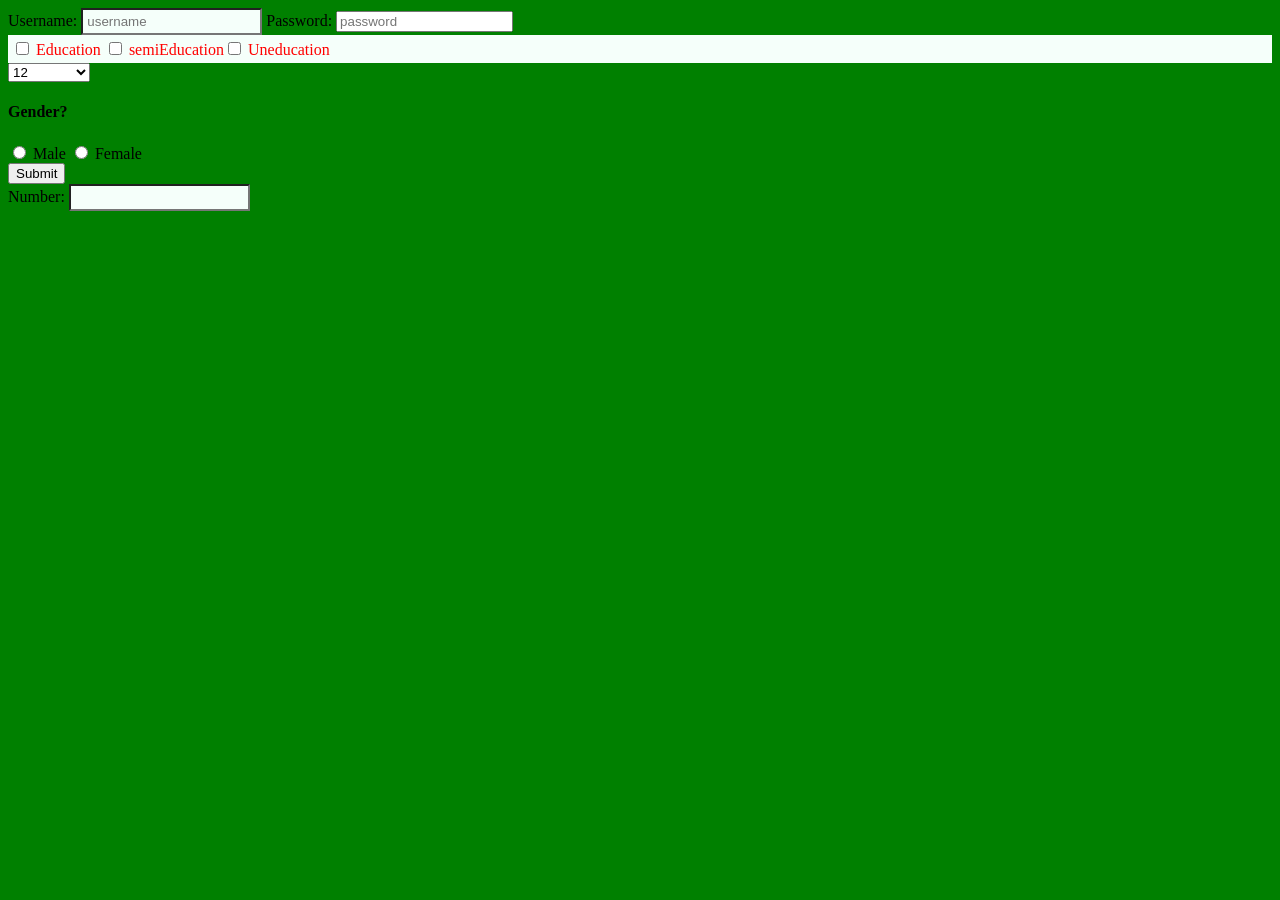
<file: Fifth Sem/WT Lab works/examPractice/Form Validation JS/index.html>
<!doctype html>
<html>
    <head>
        <title>Form validation</title>
        <link rel="stylesheet" href="style.css" />
    </head>
    <body>
        <div>
            <form onsubmit="return validation();">
                <div>
                    <label for="username">Username:</label>
                    <input
                        type="text"
                        name="username"
                        id="username"
                        placeholder="username"
                        required
                    />
                    <label for="password">Password:</label>
                    <input
                        type="password"
                        name="password"
                        id="password"
                        required
                        placeholder="password"
                    />
                </div>
                <div class="checkbox">
                    <input
                        type="checkbox"
                        name="education"
                        id="checkboxEducation"
                    />
                    <label for="checkboxEducation">Education</label>
                    <input
                        type="checkbox"
                        name="semiEducation"
                        id="checkboxsemiEducation"
                    />
                    <label for="checkboxsemiEducation">semiEducation</label
                    ><input
                        type="checkbox"
                        name="Uneducation"
                        id="checkboxUneducation"
                    />
                    <label for="checkboxUneducation">Uneducation</label>
                </div>
                <select id="selectOption">
                    <option>12</option>
                    <option>Bachelors</option>
                    <option>Masters</option>
                </select>
                <h4>Gender?</h4>
                <input
                    type="radio"
                    id="genderMale"
                    name="gender"
                    value="male"
                />
                <label for="genderMale">Male</label>
                <input
                    type="radio"
                    id="genderFemale"
                    name="gender"
                    value="female"
                />
                <label for="genderFemale">Female</label>
                <br />
                <input type="submit" id="submitButton" value="Submit" /><br />
                Number: <input type="text" id="numberForm" />
            </form>
        </div>
        <script src="script.js"></script>
    </body>
</html>
</file>
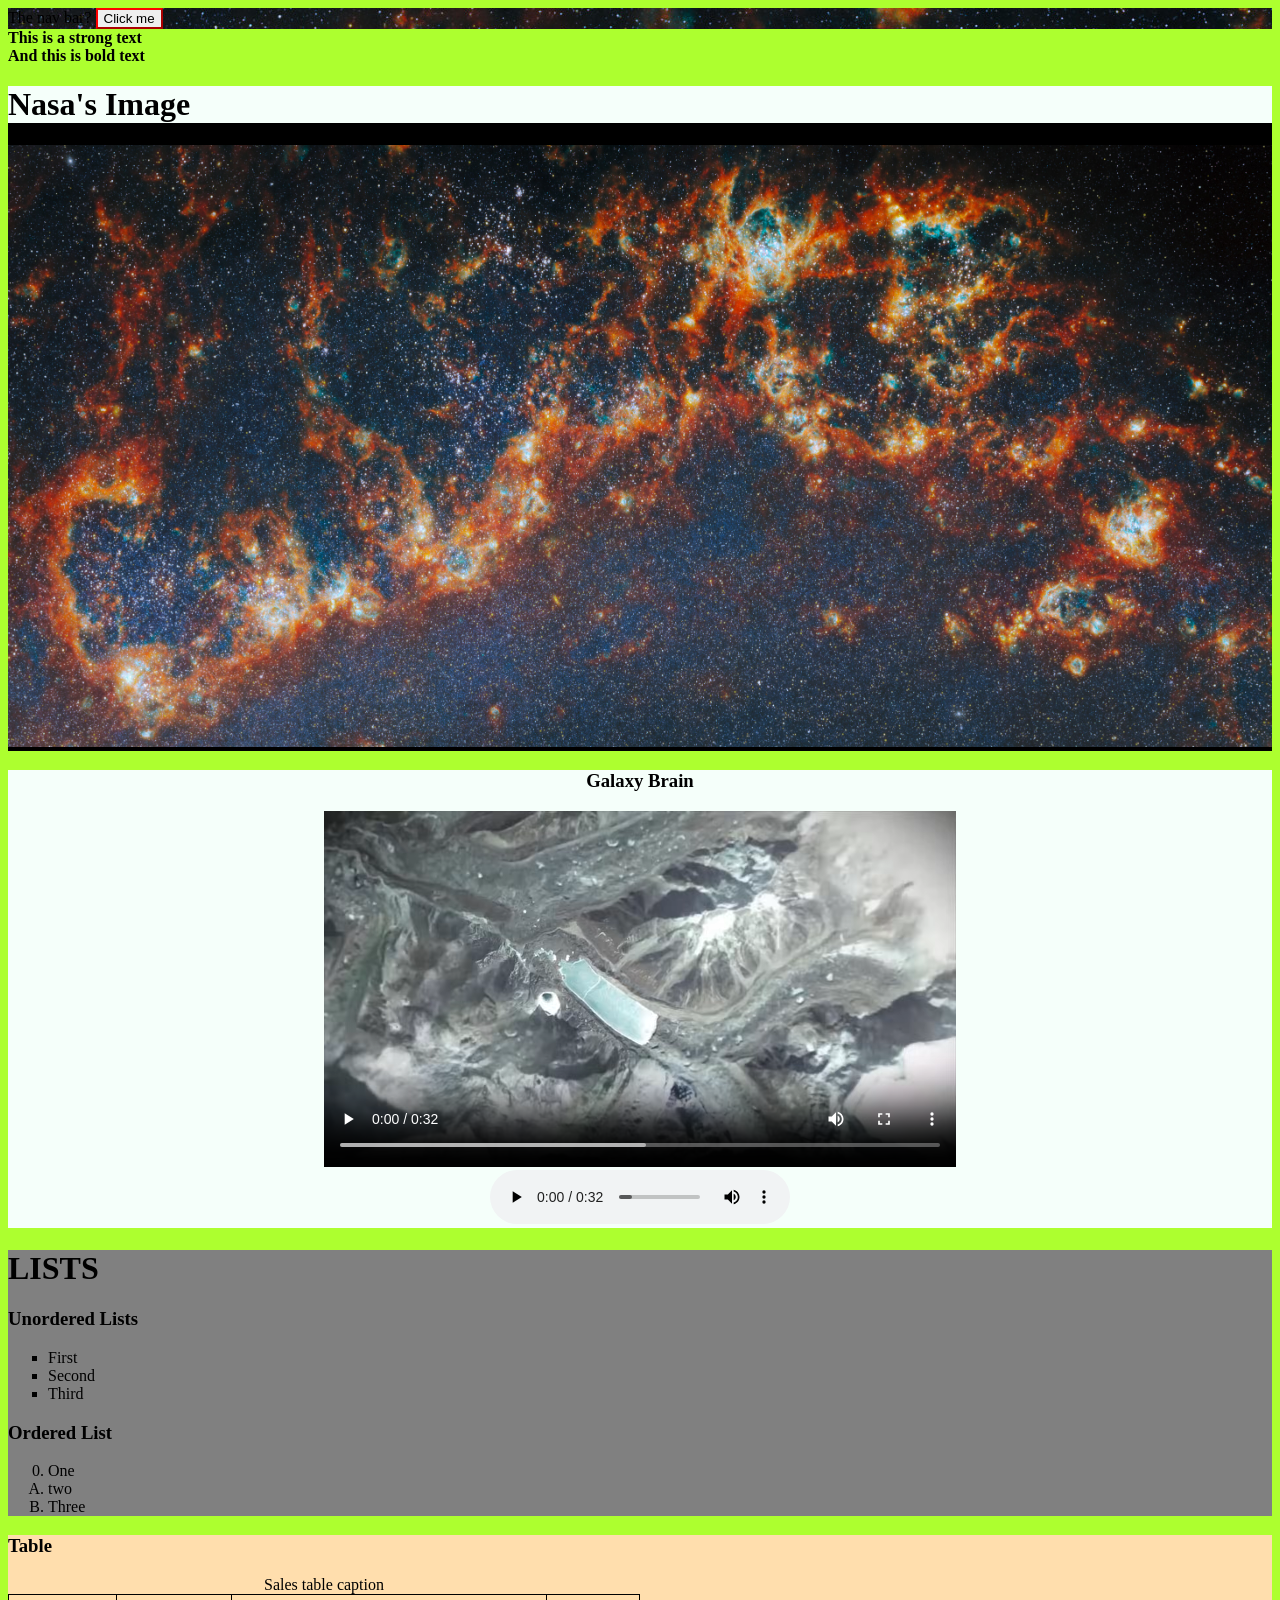
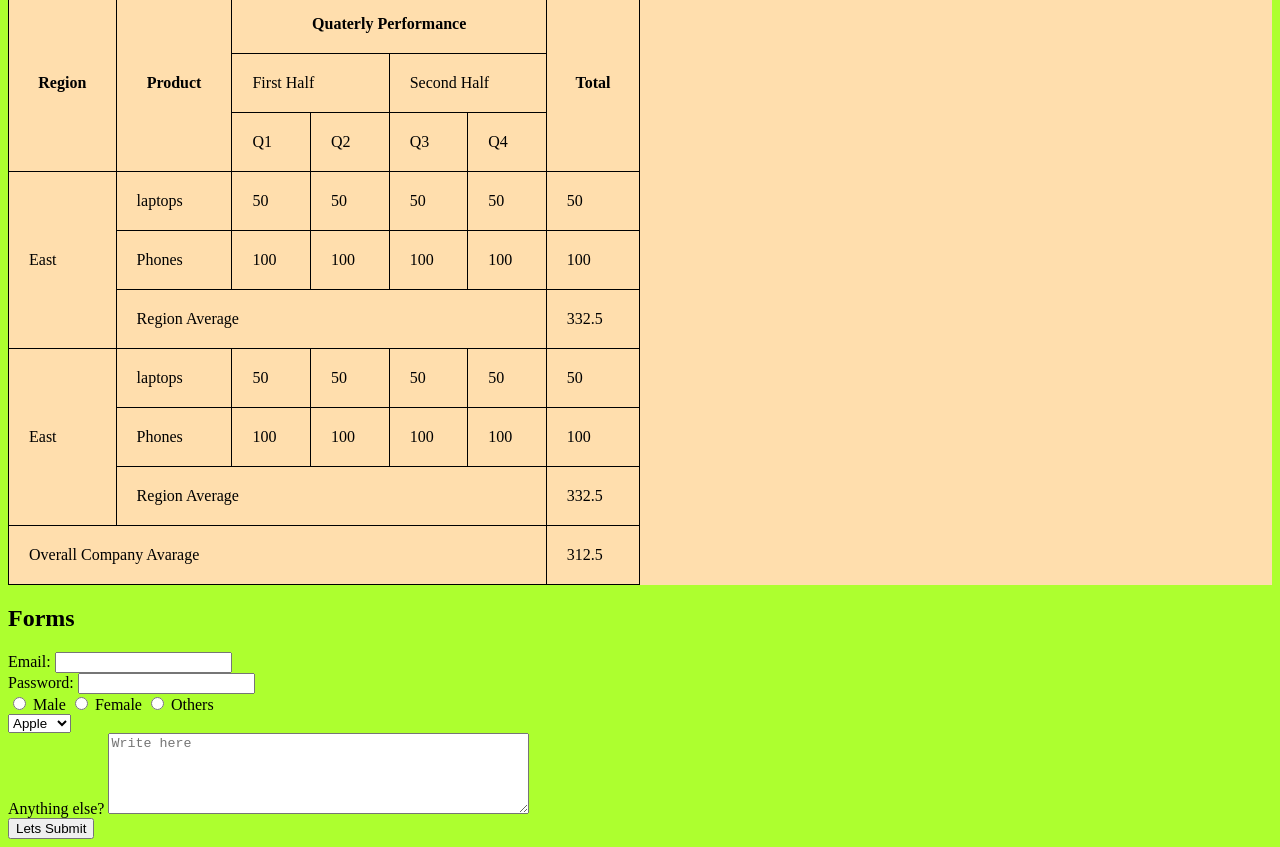
<file: Fifth Sem/WT Lab works/examPractice/HTML/index.html>
<!doctype html>
<html>
    <head>
        <meta charset="UTF-8">
        <meta name="viewport" content="width=device-width,initial-scale = 1.0">
        <title>Web Page</title>
    </head>

    <nav style="background-image: url(55252854454_c4ed9aa664_o.jpg)">
        The nav bar?
        <button style="border-color: red">Click me</button>
    </nav>
    <body style="background-color: greenyellow;">
        <strong> This is a strong text</strong>
        <br />
        <b> And this is bold text </b>
        <br />
        <div class="nasaImage" style="background-color: black">
            <h1 style="background-color: mintcream">Nasa's Image</h1>
            <img
                src="55252854454_c4ed9aa664_o.jpg"
                alt="This is a nasa image clicked by james webb telescope. Universe is beautiful!"
                height="100%"
                width="100%"
            />
        </div>
        <div class="galaxyBrain"  style="background-color: mintcream; text-align: center;">
            <h3>Galaxy Brain</h3>
            <video controls height="50%" width="50%" loop>
                <source
                    src="Galaxy Brain meme [DmH6YPWhaDY].mkv"
                    type="video/mp4"
                />
            </video>
            <br />
            <audio controls>
                <source
                    src="Galaxy Brain meme [DmH6YPWhaDY].wav"
                    type="audio/wav"
                />
            </audio>
        </div>
        <div class="listDiv" style="background-color: gray">
            <h1>LISTS</h1>
            <h3>Unordered Lists</h3>
            <ul style="list-style-type: square">
                <li>First</li>
                <li>Second</li>
                <li>Third</li>
            </ul>
            <h3>Ordered List</h3>
            <ol type="A" start="0"">
                <li>One</li>
                <li>two</li>
                <li>Three</li>
            </ol>
        </div>
        <div class="tableDiv"  style="background-color: navajowhite">
            <h3>Table</h3>
            <table  border = 1px, style="border-color: black; border-collapse: collapse; width: 50%; vertical-align: middle;"  cellpadding = 20px >
                <caption> Sales table caption</caption>
                <tr>
                    <th rowspan="3">Region</th>
                    <th rowspan="3"> Product</th>
                    <th colspan="4">Quaterly Performance</th>
                    <th rowspan="3">Total</th>
                </tr>
                <tr>
                    <td colspan="2">First Half</td>
                    <td colspan="2">Second Half</td>
                </tr>
                <tr>
                    <td>Q1</td>
                    <td>Q2</td>
                    <td>Q3</td>
                    <td>Q4</td>
                </tr>
                <tr>
                    <td rowspan="3">East</td>
                    <td>laptops</td>
                    <td>50</td>
                    <td>50</td>
                    <td>50</td>
                    <td>50</td>
                    <td>50</td>
                </tr>
                <tr>
                    <td>Phones</td>
                    <td>100</td>
                    <td>100</td>
                    <td>100</td>
                    <td>100</td>
                    <td>100</td>
                </tr>
                <tr>
                    <td colspan ="5">Region Average</td>
                    <td>332.5</td>
                </tr>
                <tr>
                    <td rowspan="3">East</td>
                    <td>laptops</td>
                    <td>50</td>
                    <td>50</td>
                    <td>50</td>
                    <td>50</td>
                    <td>50</td>
                </tr>
                <tr>
                    <td>Phones</td>
                    <td>100</td>
                    <td>100</td>
                    <td>100</td>
                    <td>100</td>
                    <td>100</td>
                </tr>
                <tr>
                    <td colspan ="5">Region Average</td>
                    <td>332.5</td>
                </tr>
                <tr>
                    <td colspan="6"> Overall Company Avarage</td>
                    <td> 312.5</td>
                </tr>
            </table>
        </div>
        <div class="formDiv">
            <h2>Forms</h2>
            <form action="http://127.0.0.1:8080/Fifth Sem/WT Lab works/Lab works/userRegistrationQwen.html" method="get">
                <div>
                    <label for="email1"> Email:</label>
                    <input type="email" id="email1" name="email" required autocomplete="on">
                </div>
                <div>
                    <label for="password">Password: </label>
                    <input type="password" id="password" name="password" required>
                </div>
                <div>
                    <input type="radio" name="gender" id="male" value="male">
                    <label for="male"> Male</label>
                    <input type="radio" name="gender" id="female" value="female">
                    <label for="female"> Female</label>
                    <input type="radio" id="others" name="gender" value="others">
                    <label for="others">Others</label>
                </div>
                <div>
                    <select id="dropDown" name="fruits">
                        <option value="apple">Apple</option>
                        <option value="mango">Mango</option>
                    </select>
                </div>
                <div>
                    <label for="textArea">Anything else?</label>
                    <textarea id="textArea" rows="5" cols="50" placeholder="Write here"></textarea>
                </div>
                <div>
                    <input type="submit" id="submit--button" value="Lets Submit">
                </div>
            </form>
        </div>
    </body>
</html>
</file>
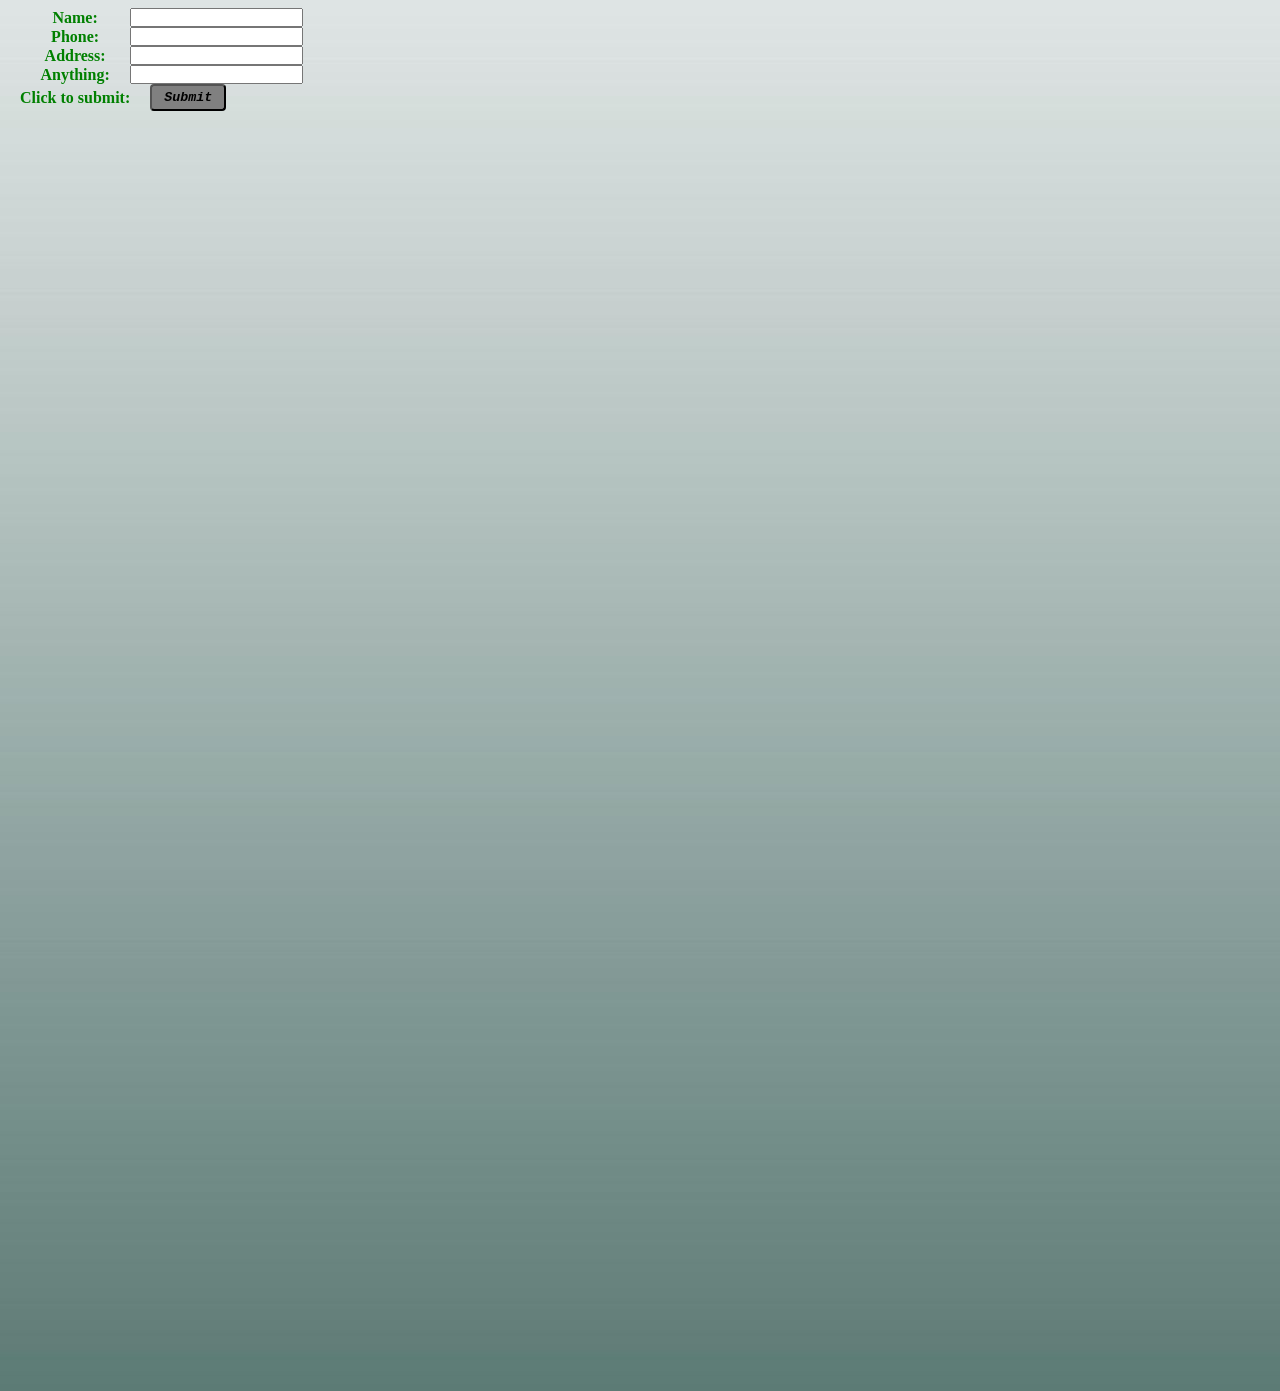
<file: Fifth Sem/WT Lab works/examPractice/phpE/index.html>
<!doctype html>
<html>
    <head>
        <title>Form</title>
        <link rel="stylesheet" href="style.css" />
        <meta name="viewport" content="width=device-width ,initial-scale=1.0" />
        <meta charset="UTF-8" />
    </head>
    <body>
        <div class="form">
            <form method="post" action="process.php">
                <table
                    cellpadding="2"
                    style="border-collapse: collapse"
                    id="formTable"
                >
                    <tr>
                        <th>Name:</th>
                        <td><input type="text" id="name" name="name" /></td>
                    </tr>
                    <tr>
                        <th>Phone:</th>
                        <td>
                            <input
                                type="text"
                                id="phoneNumber"
                                name="phoneNumber"
                            />
                        </td>
                    </tr>
                    <tr>
                        <th>Address:</th>
                        <td>
                            <input type="text" id="address" name="address" />
                        </td>
                    </tr>
                    <tr>
                        <th>Anything:</th>
                        <td>
                            <input type="text" id="anything" name="anything" />
                        </td>
                    </tr>
                    <tr>
                        <th>Click to submit:</th>
                        <td>
                            <input
                                type="submit"
                                id="submitButton"
                                value="Submit"
                            />
                        </td>
                    </tr>
                </table>
            </form>
        </div>
        <script src="script.js"></script>
    </body>
</html>
</file>
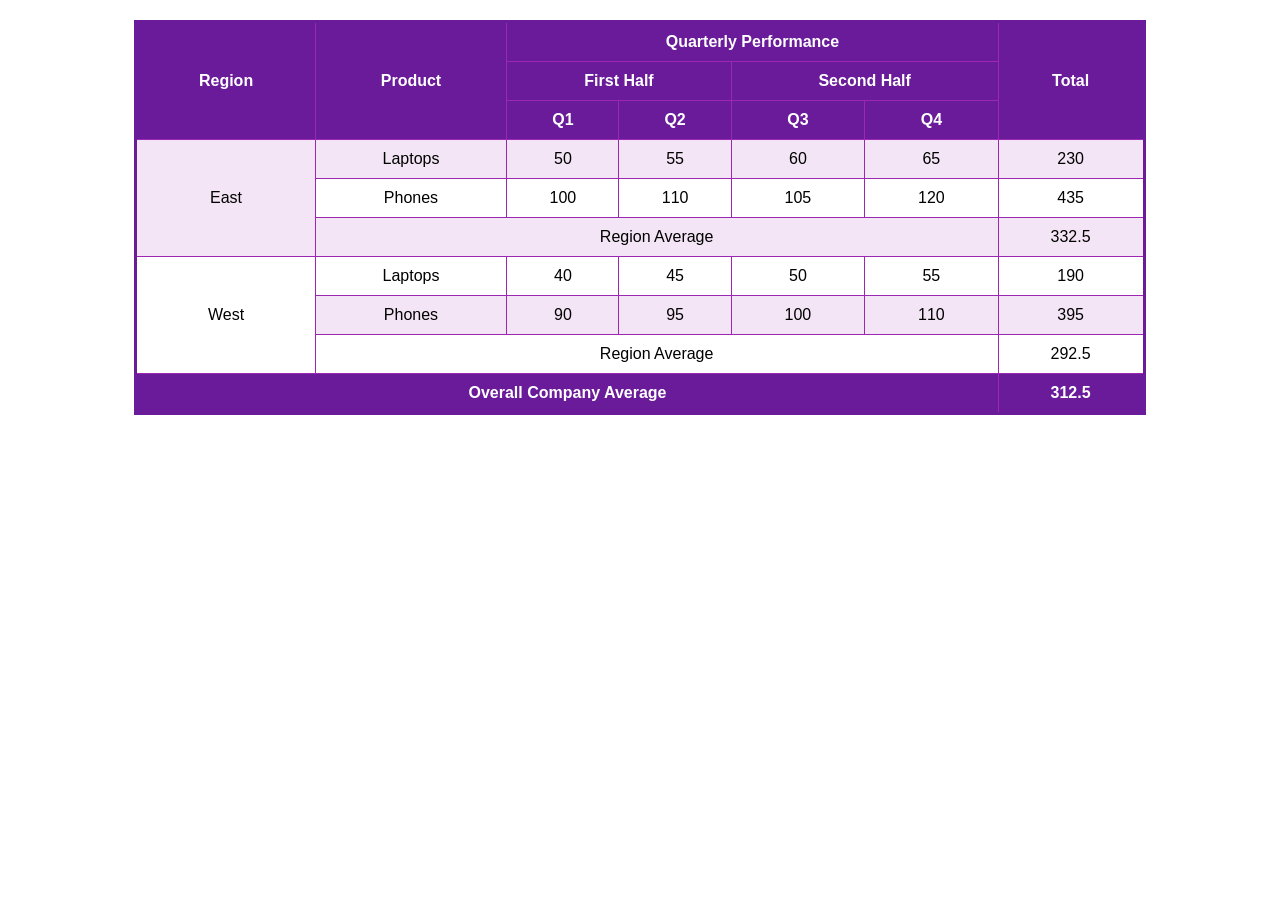
<file: Fifth Sem/WT Lab works/Lab works/copmlexTableDesign.html>
<!DOCTYPE html>
<html lang="en">
<head>
    <meta charset="UTF-8">
    <meta name="viewport" content="width=device-width, initial-scale=1.0">
    <title>Sales Performance Table</title>
    <style>
        table {
            border-collapse: collapse;
            width: 80%;
            margin: 20px auto;
            border: 3px solid #6a1b9a;
            font-family: Arial, sans-serif;
        }
        th, td {
            text-align: center;
            padding: 10px;
            border: 1px solid #9c27b0;
        }
        th {
            background-color: #6a1b9a;
            color: white;
        }
        tr:nth-child(even) {
            background-color: #f3e5f5;
        }
        tfoot {
            font-weight: bold;
            background-color: #4a148c;
            color: white;
        }
    </style>
</head>
<body>
    <table>
        <tr>
            <th rowspan="3">Region</th>
            <th rowspan="3">Product</th>
            <th colspan="4">Quarterly Performance</th>
            <th rowspan="3">Total</th>
        </tr>
        <tr>
            <th colspan="2">First Half</th>
            <th colspan="2">Second Half</th>
        </tr>
        <tr>
            <th>Q1</th>
            <th>Q2</th>
            <th>Q3</th>
            <th>Q4</th>
        </tr>
        <tr>
            <td rowspan="3">East</td>
            <td>Laptops</td>
            <td>50</td>
            <td>55</td>
            <td>60</td>
            <td>65</td>
            <td>230</td>
        </tr>
        <tr>
            <td>Phones</td>
            <td>100</td>
            <td>110</td>
            <td>105</td>
            <td>120</td>
            <td>435</td>
        </tr>
        <tr>
            <td colspan="5">Region Average</td>
            <td>332.5</td>
        </tr>
        <tr>
            <td rowspan="3">West</td>
            <td>Laptops</td>
            <td>40</td>
            <td>45</td>
            <td>50</td>
            <td>55</td>
            <td>190</td>
        </tr>
        <tr>
            <td>Phones</td>
            <td>90</td>
            <td>95</td>
            <td>100</td>
            <td>110</td>
            <td>395</td>
        </tr>
        <tr>
            <td colspan="5">Region Average</td>
            <td>292.5</td>
        </tr>
        <tr>
            <th colspan="6">Overall Company Average</th>
            <th>312.5</th>
        </tr>
    </table>
</body>
</html>
</file>
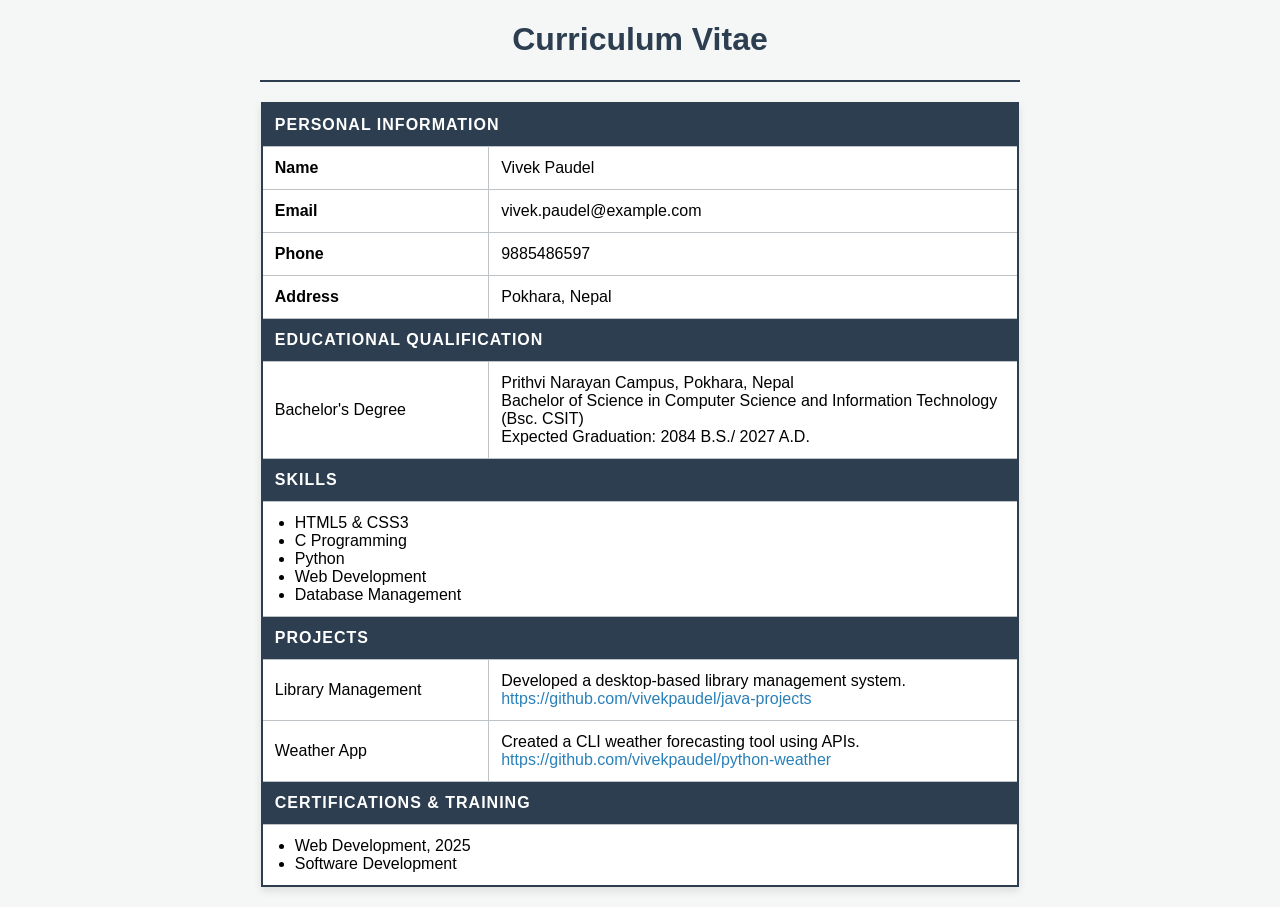
<file: Fifth Sem/WT Lab works/Lab works/cvFinal.html>
<!doctype html>
<html lang="en">
    <head>
        <meta charset="UTF-8" />
        <meta name="viewport" content="width=device-width, initial-scale=1.0" />
        <title>Curriculum Vitae - Vivek Paudel</title>
        <style>
            body {
                font-family: "Segoe UI", Tahoma, Geneva, Verdana, sans-serif;
                background-color: #f4f7f6;
            }
            table {
                background-color: #ffffff;
                border: 2px solid #2c3e50;
                width: 60%;
                margin: 20px auto;
                border-collapse: collapse;
                box-shadow: 0 4px 8px rgba(0, 0, 0, 0.1);
            }
            th,
            td {
                padding: 12px;
                border: 1px solid #bdc3c7;
                text-align: left;
            }
            th {
                background-color: #2c3e50;
                color: white;
                text-transform: uppercase;
                letter-spacing: 1px;
            }
            ul {
                margin: 0;
                padding-left: 20px;
            }
            a {
                color: #2980b9;
                text-decoration: none;
            }
        </style>
    </head>
    <body>
        <h1 align="center" style="color: #2c3e50">Curriculum Vitae</h1>
        <hr
            style="
                border: 1px solid #2c3e50;
                width: 60%;
                margin: 0 auto 20px auto;
            "
        />
        <table>
            <thead>
                <tr>
                    <th colspan="2">Personal Information</th>
                </tr>
            </thead>
            <tbody>
                <tr>
                    <td width="30%"><strong>Name</strong></td>
                    <td>Vivek Paudel</td>
                </tr>
                <tr>
                    <td><strong>Email</strong></td>
                    <td>vivek.paudel@example.com</td>
                </tr>
                <tr>
                    <td><strong>Phone</strong></td>
                    <td>9885486597</td>
                </tr>
                <tr>
                    <td><strong>Address</strong></td>
                    <td>Pokhara, Nepal</td>
                </tr>
                <tr>
                    <th colspan="2">Educational Qualification</th>
                </tr>
                <tr>
                    <td>Bachelor's Degree</td>
                    <td>
                        Prithvi Narayan Campus, Pokhara, Nepal<br />
                        Bachelor of Science in Computer Science and Information
                        Technology (Bsc. CSIT)<br />
                        Expected Graduation: 2084 B.S./ 2027 A.D.
                    </td>
                </tr>
                <tr>
                    <th colspan="2">Skills</th>
                </tr>
                <tr>
                    <td colspan="2">
                        <ul>
                            <li>HTML5 & CSS3</li>
                            <li>C Programming</li>
                            <li>Python</li>
                            <li>Web Development</li>
                            <li>Database Management</li>
                        </ul>
                    </td>
                </tr>
                <tr>
                    <th colspan="2">Projects</th>
                </tr>
                <tr>
                    <td>Library Management</td>
                    <td>
                        Developed a desktop-based library management system.<br />
                        <a href="#"
                            >https://github.com/vivekpaudel/java-projects</a
                        >
                    </td>
                </tr>
                <tr>
                    <td>Weather App</td>
                    <td>
                        Created a CLI weather forecasting tool using APIs.<br />
                        <a href="#"
                            >https://github.com/vivekpaudel/python-weather</a
                        >
                    </td>
                </tr>
                <tr>
                    <th colspan="2">Certifications & Training</th>
                </tr>
                <tr>
                    <td colspan="2">
                        <ul>
                            <li>Web Development, 2025</li>
                            <li>Software Development</li>
                        </ul>
                    </td>
                </tr>
            </tbody>
        </table>
    </body>
</html>
</file>
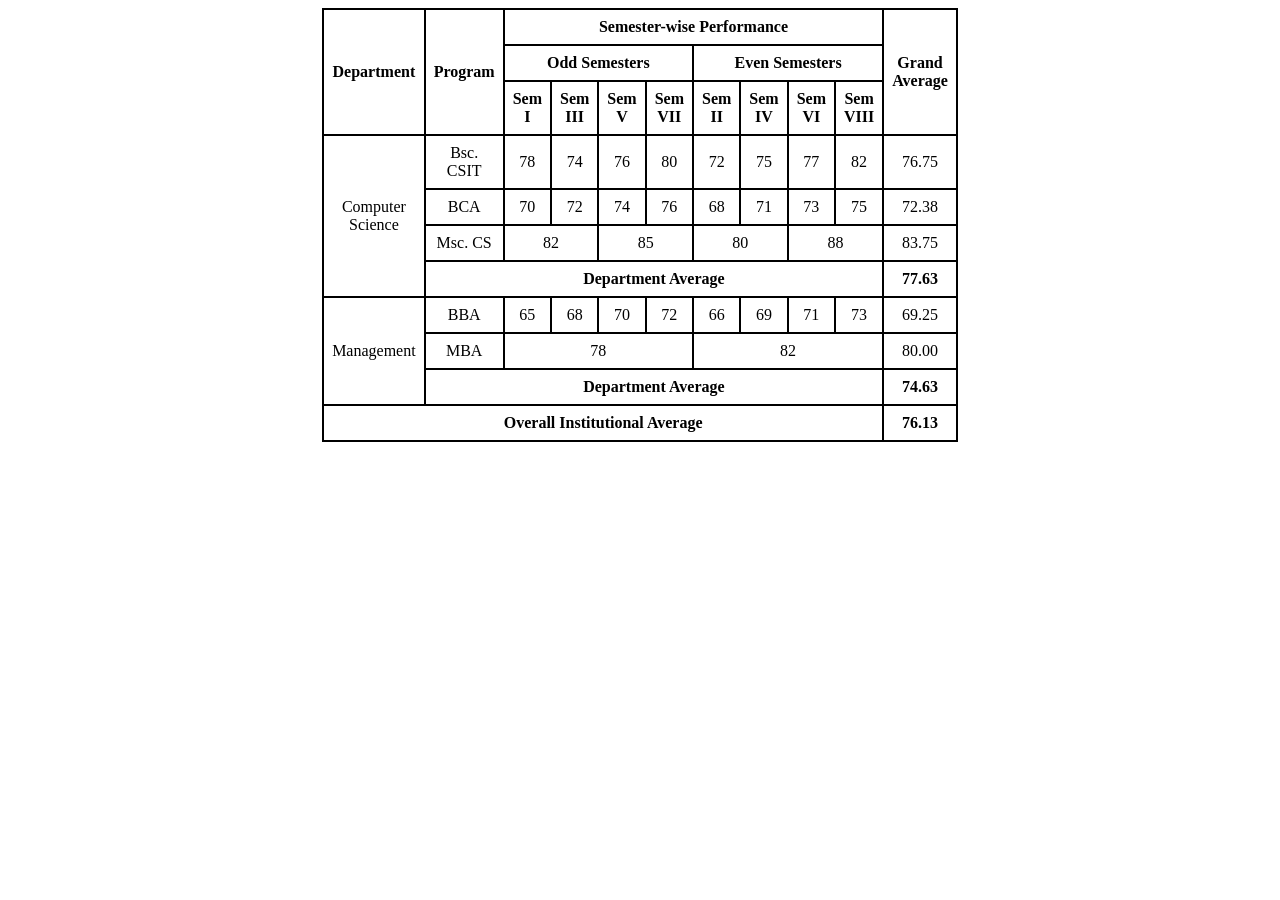
<file: Fifth Sem/WT Lab works/Lab works/table.html>
<!DOCTYPE html>
<html lang="en">
<head>
    <meta charset="UTF-8">
    <meta name="viewport" content="width=device-width, initial-scale=1.0">
    <title>Document</title>
    <style>
        table {
            border-collapse: collapse;
            width: 50%;
            border: 2px solid black;
        }
        th, td {
            text-align: center;
            padding: 8px;
            border: 2px solid black;
        }
    </style>
</head>
<body>
    <table align="center">
        <tr>
            <th rowspan="3">Department</th>
            <th rowspan="3">Program</th>
            <th colspan="8">Semester-wise Performance</th>
            <th rowspan="3">Grand Average</th>
        </tr>
        <tr>
            <th colspan="4">Odd Semesters</th>
            <th colspan="4">Even Semesters</th>
        </tr>
        <tr>
            <th>Sem I</th>
            <th>Sem III</th>
            <th>Sem V</th>
            <th>Sem VII</th>
            <th>Sem II</th>
            <th>Sem IV</th>
            <th>Sem VI</th>
            <th>Sem VIII</th>
        </tr>
        <tr>
            <td rowspan="4">Computer Science</td>
            <td>Bsc. CSIT</td>
            <td>78</td>
            <td>74</td>
            <td>76</td>
            <td>80</td>
            <td>72</td>
            <td>75</td>
            <td>77</td>
            <td>82</td>
            <td>76.75</td>
        </tr>
        <tr>
            <td>BCA</td>
            <td>70</td>
            <td>72</td>
            <td>74</td>
            <td>76</td>
            <td>68</td>
            <td>71</td>
            <td>73</td>
            <td>75</td>
            <td>72.38</td>
        </tr>
        <tr>
            <td>Msc. CS</td>
            <td colspan="2">82</td>
            <td colspan="2">85</td>
            <td colspan="2">80</td>
            <td colspan="2">88</td>
            <td>83.75</td>
        </tr>
        <tr>
            <th colspan="9">Department Average</th>
            <th>77.63</th>
        </tr>
        <tr>
            <td rowspan="3">Management</td>
            <td>BBA</td>
            <td>65</td>
            <td>68</td>
            <td>70</td>
            <td>72</td>
            <td>66</td>
            <td>69</td>
            <td>71</td>
            <td>73</td>
            <td>69.25</td>
        </tr>
        <tr>
            <td>MBA</td>
            <td colspan="4">78</td>
            <td colspan="4">82</td>
            <td>80.00</td>
        </tr>
        <tr>
            <th colspan="9">Department Average</th>
            <th>74.63</th>
        </tr>
        <tr>
            <th colspan="10">Overall Institutional Average</th>
            <th>76.13</th>
        </tr>
    </table>
</body>
</html>
</file>
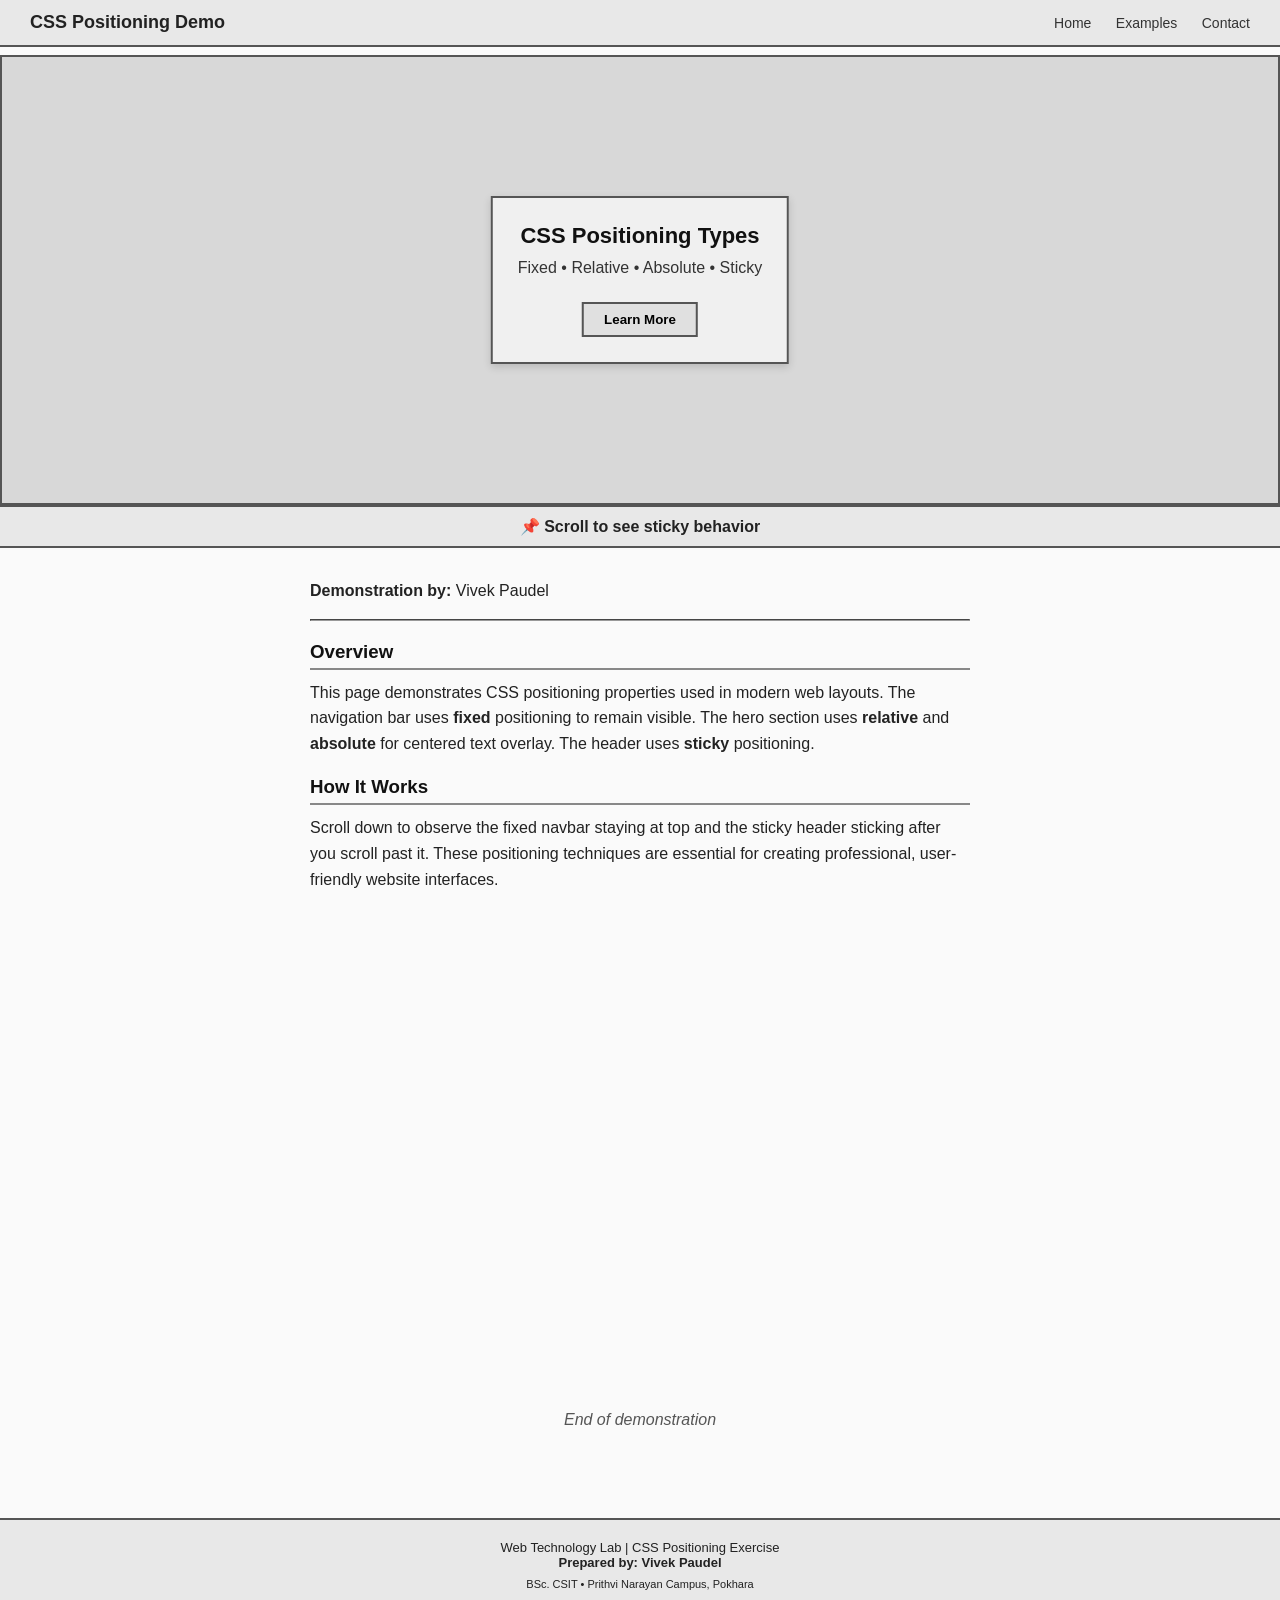
<file: Fifth Sem/WT Lab works/Lab works/websiteLayoutWithPositioning.html>
<!doctype html>
<html lang="en">
    <head>
        <meta charset="UTF-8" />
        <meta name="viewport" content="width=device-width, initial-scale=1.0" />
        <title>CSS Positioning Demo</title>
        <style>
            * {
                margin: 0;
                padding: 0;
                box-sizing: border-box;
            }
            body {
                font-family: "Segoe UI", Verdana, sans-serif;
                background: #fafafa;
                color: #000;
            }

            /* Fixed Navigation */
            .navbar {
                position: fixed;
                top: 0;
                width: 100%;
                background: #e8e8e8;
                border-bottom: 2px solid #555;
                padding: 12px 30px;
                display: flex;
                justify-content: space-between;
                align-items: center;
                z-index: 1000;
            }
            .navbar .logo {
                font-weight: bold;
                font-size: 18px;
                color: #222;
            }
            .navbar .nav-links a {
                color: #333;
                text-decoration: none;
                margin-left: 20px;
                font-size: 14px;
            }
            .navbar .nav-links a:hover {
                color: #000;
                text-decoration: underline;
            }

            /* Hero - Relative + Absolute */
            .hero {
                position: relative;
                height: 50vh;
                background: #d8d8d8;
                border: 2px solid #555;
                margin-top: 55px;
            }
            .hero-text {
                position: absolute;
                top: 50%;
                left: 50%;
                transform: translate(-50%, -50%);
                background: #f0f0f0;
                border: 2px solid #555;
                padding: 25px;
                text-align: center;
                box-shadow: 0 3px 8px rgba(0, 0, 0, 0.15);
            }
            .hero-text h1 {
                font-size: 22px;
                margin-bottom: 10px;
                color: #111;
            }
            .hero-text p {
                color: #333;
                margin-bottom: 15px;
            }
            .hero-text .btn {
                background: #e0e0e0;
                color: #000;
                border: 2px solid #555;
                padding: 8px 20px;
                cursor: pointer;
                margin-top: 10px;
                font-weight: 600;
            }
            .hero-text .btn:hover {
                background: #555;
                color: #fff;
            }

            /* Sticky Header */
            .sticky {
                position: sticky;
                top: 55px;
                background: #e8e8e8;
                border-top: 2px solid #555;
                border-bottom: 2px solid #555;
                padding: 10px;
                text-align: center;
                font-weight: bold;
                z-index: 900;
                color: #222;
            }

            /* Content */
            .container {
                max-width: 700px;
                margin: 0 auto;
                padding: 30px 20px;
            }
            .container p {
                margin-bottom: 15px;
                line-height: 1.6;
                color: #222;
            }
            .container h3 {
                margin: 20px 0 10px;
                border-bottom: 2px solid #888;
                padding-bottom: 5px;
                color: #111;
            }
            .container hr {
                border-color: #999;
                margin: 15px 0;
            }

            /* Footer */
            .footer {
                background: #e8e8e8;
                border-top: 2px solid #555;
                padding: 20px;
                text-align: center;
                font-size: 13px;
                margin-top: 40px;
                color: #222;
            }

            @media print {
                body {
                    font-size: 11pt;
                    background: #fff;
                }
                .navbar,
                .hero-text,
                .sticky,
                .footer {
                    border: 1px solid #000;
                }
                .hero {
                    border: 1px solid #000;
                    background: #f0f0f0;
                }
            }
        </style>
    </head>
    <body>
        <!-- Fixed Navigation -->
        <nav class="navbar">
            <div class="logo">CSS Positioning Demo</div>
            <div class="nav-links">
                <a href="#">Home</a>
                <a href="#">Examples</a>
                <a href="#">Contact</a>
            </div>
        </nav>

        <!-- Relative + Absolute -->
        <section class="hero">
            <div class="hero-text">
                <h1>CSS Positioning Types</h1>
                <p>Fixed • Relative • Absolute • Sticky</p>
                <button class="btn">Learn More</button>
            </div>
        </section>

        <!-- Sticky Header -->
        <div class="sticky">📌 Scroll to see sticky behavior</div>

        <!-- Content -->
        <main class="container">
            <p><strong>Demonstration by:</strong> Vivek Paudel</p>
            <hr />

            <h3>Overview</h3>
            <p>
                This page demonstrates CSS positioning properties used in modern
                web layouts. The navigation bar uses
                <strong>fixed</strong> positioning to remain visible. The hero
                section uses <strong>relative</strong> and
                <strong>absolute</strong> for centered text overlay. The header
                uses <strong>sticky</strong> positioning.
            </p>

            <h3>How It Works</h3>
            <p>
                Scroll down to observe the fixed navbar staying at top and the
                sticky header sticking after you scroll past it. These
                positioning techniques are essential for creating professional,
                user-friendly website interfaces.
            </p>

            <div style="height: 500px"></div>

            <p style="text-align: center; color: #555; font-style: italic">
                End of demonstration
            </p>
        </main>

        <!-- Footer -->
        <footer class="footer">
            <p>Web Technology Lab | CSS Positioning Exercise</p>
            <p><strong>Prepared by: Vivek Paudel</strong></p>
            <p style="font-size: 11px; margin-top: 8px">
                BSc. CSIT • Prithvi Narayan Campus, Pokhara
            </p>
        </footer>
    </body>
</html>
</file>
<file: Fifth Sem/WT Lab works/examPractice/Form Validation JS/style.css>
#numberForm,
#username,
.checkbox {
    color: red;
    padding: 4px;
    background-color: mintcream;
}

:root {
    background-color: green;
}

/*.checkbox {
    position: relative;
    top: 50px;
    left: 50px;
}*/
</file>
<file: Fifth Sem/WT Lab works/examPractice/phpE/style.css>
th,
td,
table {
    color: green;
}

#submitButton {
    background-color: gray;
    color: black;
    font-weight: 900;
    font-style: italic;
    font-family: monospace;
    padding: 4px 12px 4px 12px;
    border-radius: 4px;
    position: relative;
    left: 20px;
}

.form {
    background-image: url("99820.jpg");
    padding: 8px 20px 100% 20px;
}

@media screen and (max-width: 400px) {
    .form {
        padding: 8px 20px 0% 20px;
    }
}

* {
    margin: 0px;
    padding: 0px;
}
</file>
